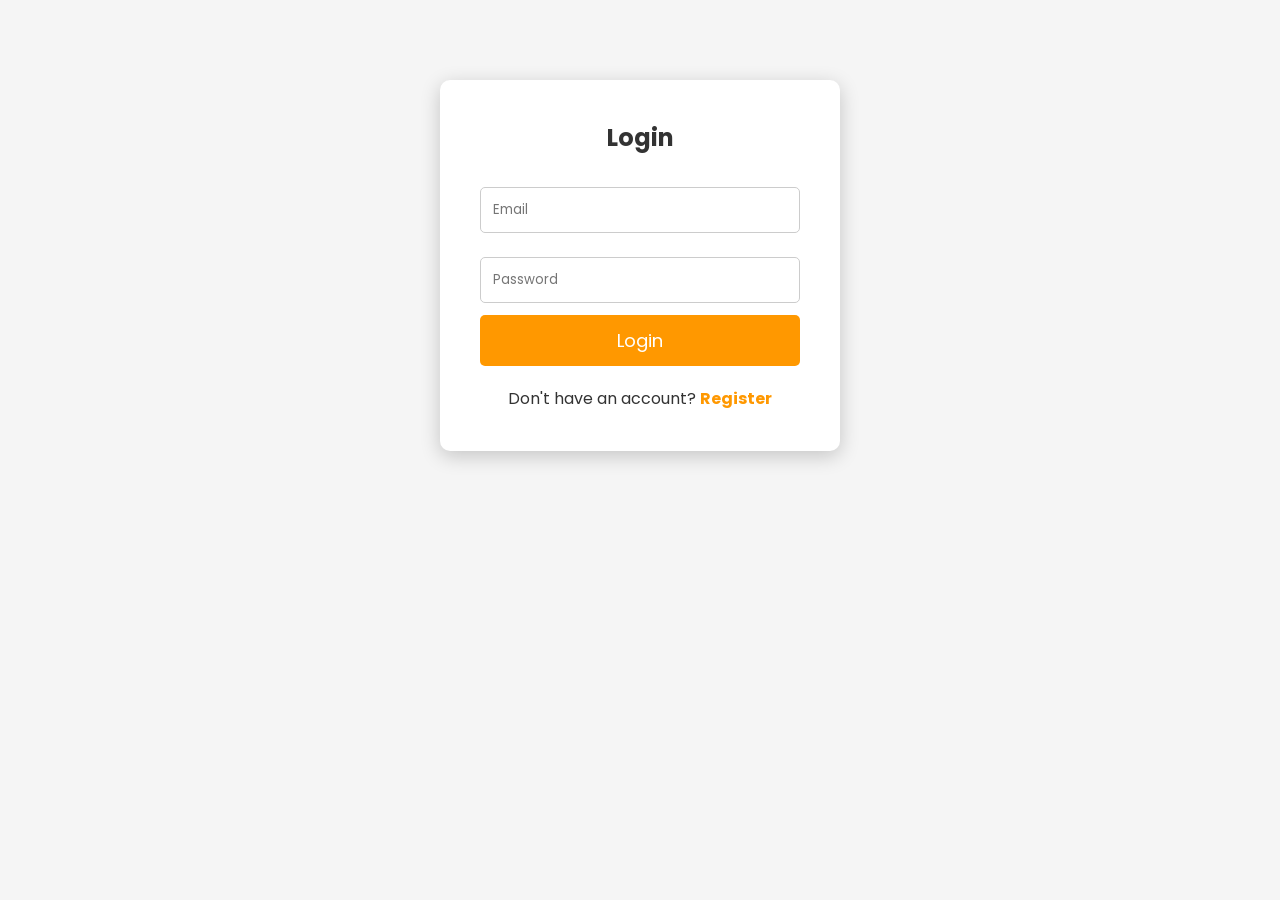
<file: login.html>
<!DOCTYPE html>
<html lang="en">
<head>
<meta charset="UTF-8">
<meta name="viewport" content="width=device-width, initial-scale=1.0">
<title>Login | ShopEase</title>

<link rel="stylesheet" href="style.css">

<style>

.form-container{
width:400px;
margin:80px auto;
background:white;
padding:40px;
border-radius:10px;
box-shadow:0 5px 20px rgba(0,0,0,.2);
}

.form-container h2{
text-align:center;
margin-bottom:20px;
}

.form-container input{
width:100%;
padding:12px;
margin:12px 0;
border:1px solid #ccc;
border-radius:5px;
}

.form-container button{
width:100%;
padding:12px;
background:#ff9800;
color:white;
border:none;
border-radius:5px;
font-size:18px;
cursor:pointer;
}

.form-container p{
text-align:center;
margin-top:20px;
}

.form-container a{
color:#ff9800;
text-decoration:none;
font-weight:bold;
}

</style>

</head>

<body>

<div class="form-container">

<h2>Login</h2>

<input type="email" id="email" placeholder="Email">

<input type="password" id="password" placeholder="Password">

<button onclick="login()">Login</button>

<p>
Don't have an account?
<a href="register.html">Register</a>
</p>

</div>

<script>

function login(){

let email=document.getElementById("email").value;

let password=document.getElementById("password").value;

if(email=="" || password==""){

alert("Please fill all fields");

return;

}

alert("Login Successful");

window.location="index.html";

}

</script>

</body>

</html>
</file>
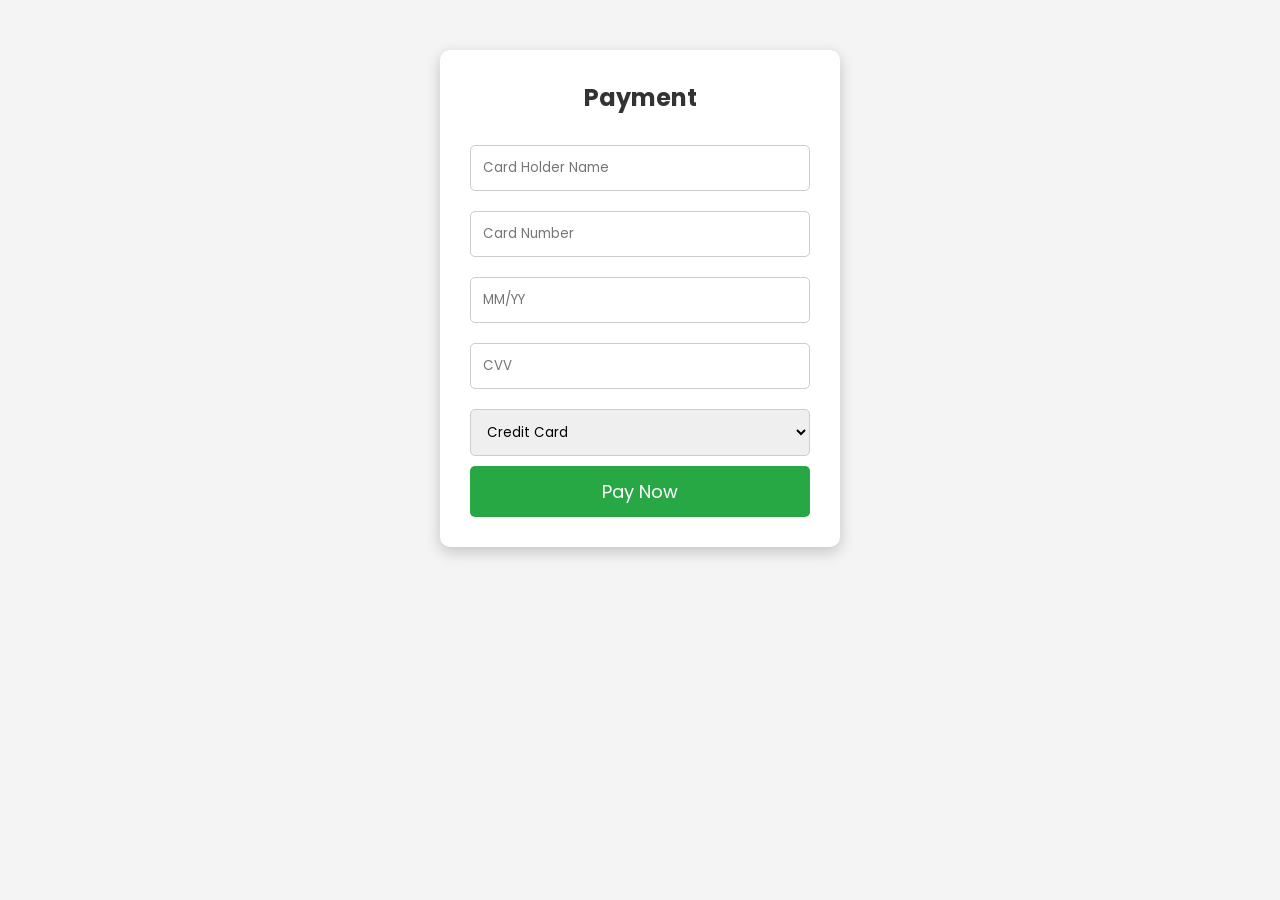
<file: payment.html>
<!DOCTYPE html>
<html lang="en">
<head>
<meta charset="UTF-8">
<meta name="viewport" content="width=device-width, initial-scale=1.0">
<title>Payment</title>

<link rel="stylesheet" href="style.css">

<style>
body{
font-family:Arial,sans-serif;
background:#f4f4f4;
}

.payment-box{
width:400px;
margin:50px auto;
background:white;
padding:30px;
border-radius:10px;
box-shadow:0 5px 15px rgba(0,0,0,.2);
}

.payment-box h2{
text-align:center;
margin-bottom:20px;
}

.payment-box input,
.payment-box select{
width:100%;
padding:12px;
margin:10px 0;
border:1px solid #ccc;
border-radius:5px;
}

.payment-box button{
width:100%;
padding:12px;
background:#28a745;
color:white;
border:none;
font-size:18px;
cursor:pointer;
border-radius:5px;
}

.payment-box button:hover{
background:#218838;
}
</style>

</head>

<body>

<div class="payment-box">

<h2>Payment</h2>

<input type="text" id="name" placeholder="Card Holder Name">

<input type="text" id="card" placeholder="Card Number" maxlength="16">

<input type="text" id="expiry" placeholder="MM/YY">

<input type="password" id="cvv" placeholder="CVV" maxlength="3">

<select id="method">
<option>Credit Card</option>
<option>Debit Card</option>
<option>UPI</option>
<option>Cash on Delivery</option>
</select>

<button onclick="payNow()">Pay Now</button>

</div>

<script>

function payNow(){

let name=document.getElementById("name").value;
let card=document.getElementById("card").value;
let expiry=document.getElementById("expiry").value;
let cvv=document.getElementById("cvv").value;
let method=document.getElementById("method").value;

if(name==""||card==""||expiry==""||cvv==""){

alert("Please fill all fields");

return;

}

alert("✅ Payment Successful using "+method);

localStorage.removeItem("cartCount");

window.location.href="success.html";

}

</script>

</body>
</html>
</file>
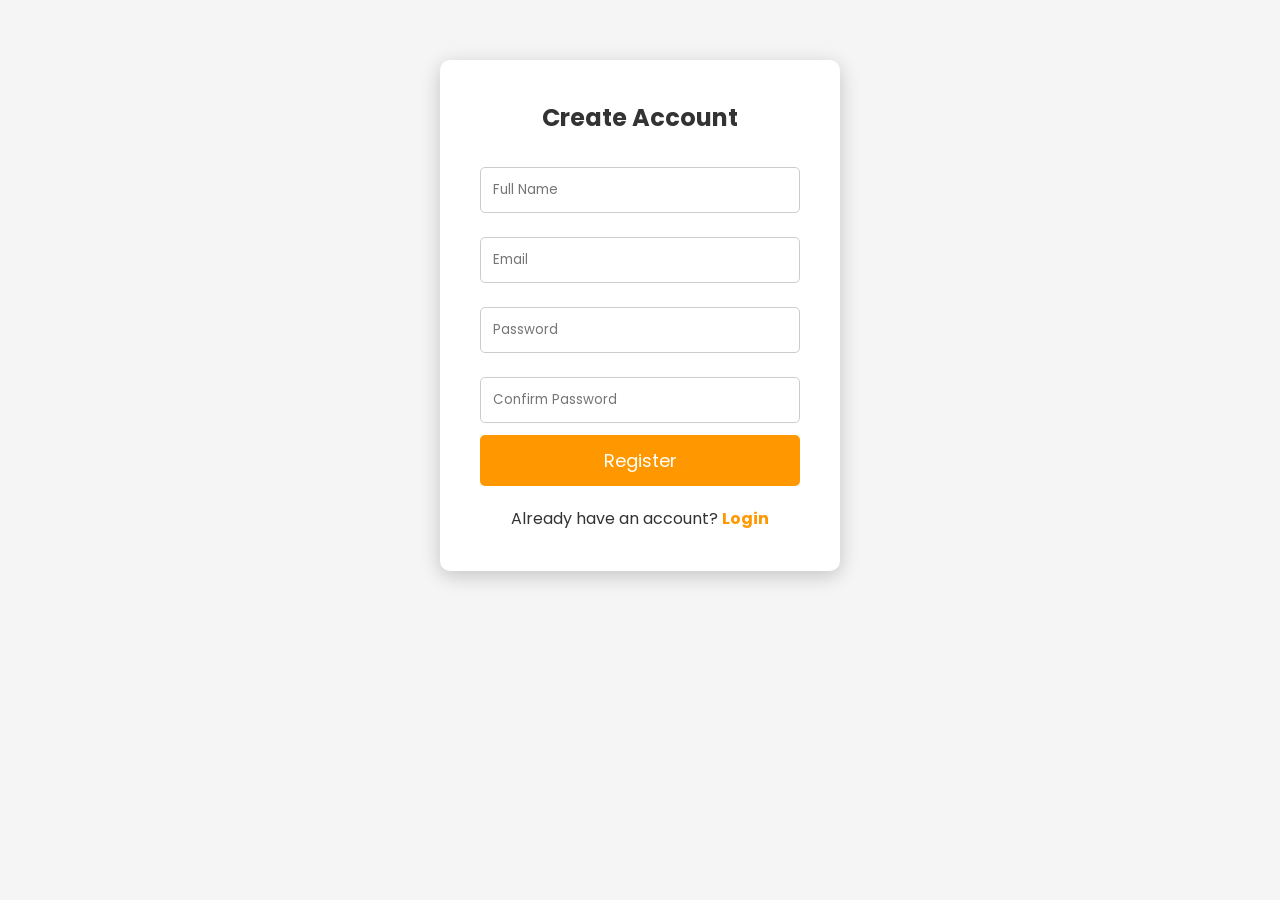
<file: register.html>
<!DOCTYPE html>
<html lang="en">
<head>

<meta charset="UTF-8">

<meta name="viewport"
content="width=device-width, initial-scale=1.0">

<title>Register | ShopEase</title>

<link rel="stylesheet" href="style.css">

<style>

.form-container{
width:400px;
margin:60px auto;
background:white;
padding:40px;
border-radius:10px;
box-shadow:0 5px 20px rgba(0,0,0,.2);
}

.form-container h2{
text-align:center;
margin-bottom:20px;
}

.form-container input{
width:100%;
padding:12px;
margin:12px 0;
border:1px solid #ccc;
border-radius:5px;
}

.form-container button{
width:100%;
padding:12px;
background:#ff9800;
color:white;
border:none;
font-size:18px;
border-radius:5px;
cursor:pointer;
}

.form-container p{
text-align:center;
margin-top:20px;
}

.form-container a{
color:#ff9800;
text-decoration:none;
font-weight:bold;
}

</style>

</head>

<body>

<div class="form-container">

<h2>Create Account</h2>

<input type="text" id="name" placeholder="Full Name">

<input type="email" id="email" placeholder="Email">

<input type="password" id="password" placeholder="Password">

<input type="password" id="confirm" placeholder="Confirm Password">

<button onclick="register()">Register</button>

<p>

Already have an account?

<a href="login.html">

Login

</a>

</p>

</div>

<script>

function register(){

let name=document.getElementById("name").value;

let email=document.getElementById("email").value;

let password=document.getElementById("password").value;

let confirm=document.getElementById("confirm").value;

if(name==""||email==""||password==""||confirm==""){

alert("Please fill all fields");

return;

}

if(password!=confirm){

alert("Passwords do not match");

return;

}

alert("Registration Successful");

window.location="login.html";

}

</script>

</body>

</html>
</file>
<file: style.css>
/* Google Font */
@import url('https://fonts.googleapis.com/css2?family=Poppins:wght@300;400;500;600;700&display=swap');

*{
    margin:0;
    padding:0;
    box-sizing:border-box;
    font-family:'Poppins',sans-serif;
}

body{
    background:#f5f5f5;
    color:#333;
}

/* Header */

header{
    display:flex;
    justify-content:space-between;
    align-items:center;
    padding:18px 8%;
    background:#fff;
    box-shadow:0 2px 10px rgba(0,0,0,.1);
    position:sticky;
    top:0;
    z-index:1000;
}

.logo h2{
    color:#ff6600;
}

nav{
    display:flex;
    gap:25px;
}

nav a{
    text-decoration:none;
    color:#333;
    font-weight:500;
    transition:.3s;
}

nav a:hover{
    color:#ff6600;
}

.icons{
    display:flex;
    align-items:center;
    gap:15px;
}

.search-box{
    display:flex;
    align-items:center;
    border:1px solid #ddd;
    border-radius:30px;
    padding:6px 15px;
}

.search-box input{
    border:none;
    outline:none;
    background:none;
}

.search-box i{
    color:#888;
}

#theme{
    border:none;
    background:#ff6600;
    color:white;
    padding:8px 12px;
    border-radius:50%;
    cursor:pointer;
}

.cart{
    font-size:22px;
    position:relative;
}

.cart a{
    color:#333;
}

#count{
    position:absolute;
    top:-8px;
    right:-10px;
    background:red;
    color:#fff;
    border-radius:50%;
    padding:2px 6px;
    font-size:12px;
}

#menu{
    display:none;
    font-size:25px;
    cursor:pointer;
}

/* Hero */

.hero{
    height:80vh;
    background:url("https://images.unsplash.com/photo-1523275335684-37898b6baf30?w=1600") center/cover;
    display:flex;
    align-items:center;
    justify-content:center;
    text-align:center;
    color:white;
}

.hero-text{
    background:rgba(0,0,0,.5);
    padding:40px;
    border-radius:10px;
}

.hero h1{
    font-size:55px;
}

.hero p{
    margin:15px 0;
    font-size:20px;
}

.hero button{
    padding:12px 30px;
    background:#ff6600;
    color:white;
    border:none;
    border-radius:30px;
    cursor:pointer;
    font-size:16px;
}

.hero button:hover{
    background:#e65c00;
}

/* Categories */

.categories{
    padding:70px 8%;
}

.categories h2{
    text-align:center;
    margin-bottom:30px;
}

.category-box{
    display:grid;
    grid-template-columns:repeat(auto-fit,minmax(170px,1fr));
    gap:20px;
}

.cat{
    background:white;
    padding:35px;
    text-align:center;
    border-radius:10px;
    font-size:20px;
    cursor:pointer;
    transition:.3s;
}

.cat:hover{
    background:#ff6600;
    color:white;
}

/* Products */

.products{
    padding:70px 8%;
}

.products h2{
    text-align:center;
    margin-bottom:35px;
}

.product-grid{
    display:grid;
    grid-template-columns:repeat(auto-fit,minmax(250px,1fr));
    gap:25px;
}

.card{
    background:white;
    border-radius:10px;
    overflow:hidden;
    text-align:center;
    transition:.3s;
    box-shadow:0 5px 15px rgba(0,0,0,.1);
}

.card:hover{
    transform:translateY(-8px);
}

.card img{
    width:100%;
    height:250px;
    object-fit:cover;
}

.card h3{
    margin-top:15px;
}

.card p{
    margin:10px 0;
    color:#ff6600;
    font-weight:bold;
}

.card button{
    margin-bottom:20px;
    padding:10px 20px;
    border:none;
    background:#ff6600;
    color:white;
    border-radius:5px;
    cursor:pointer;
}

.card button:hover{
    background:#e65c00;
}

/* Footer */

footer{
    background:#222;
    color:white;
    text-align:center;
    padding:30px;
    margin-top:50px;
}

/* Dark Mode */

body.dark{
    background:#121212;
    color:white;
}

body.dark header{
    background:#1f1f1f;
}

body.dark nav a{
    color:white;
}

body.dark .card,
body.dark .cat{
    background:#222;
    color:white;
}

body.dark .search-box{
    border-color:#555;
}

/* Mobile */

@media(max-width:768px){

nav{
    display:none;
    position:absolute;
    top:75px;
    left:0;
    width:100%;
    background:white;
    flex-direction:column;
    text-align:center;
    padding:20px 0;
}

nav.active{
    display:flex;
}

#menu{
    display:block;
}

.hero h1{
    font-size:36px;
}

.hero p{
    font-size:16px;
}

.search-box{
    display:none;
}

}
</file>
